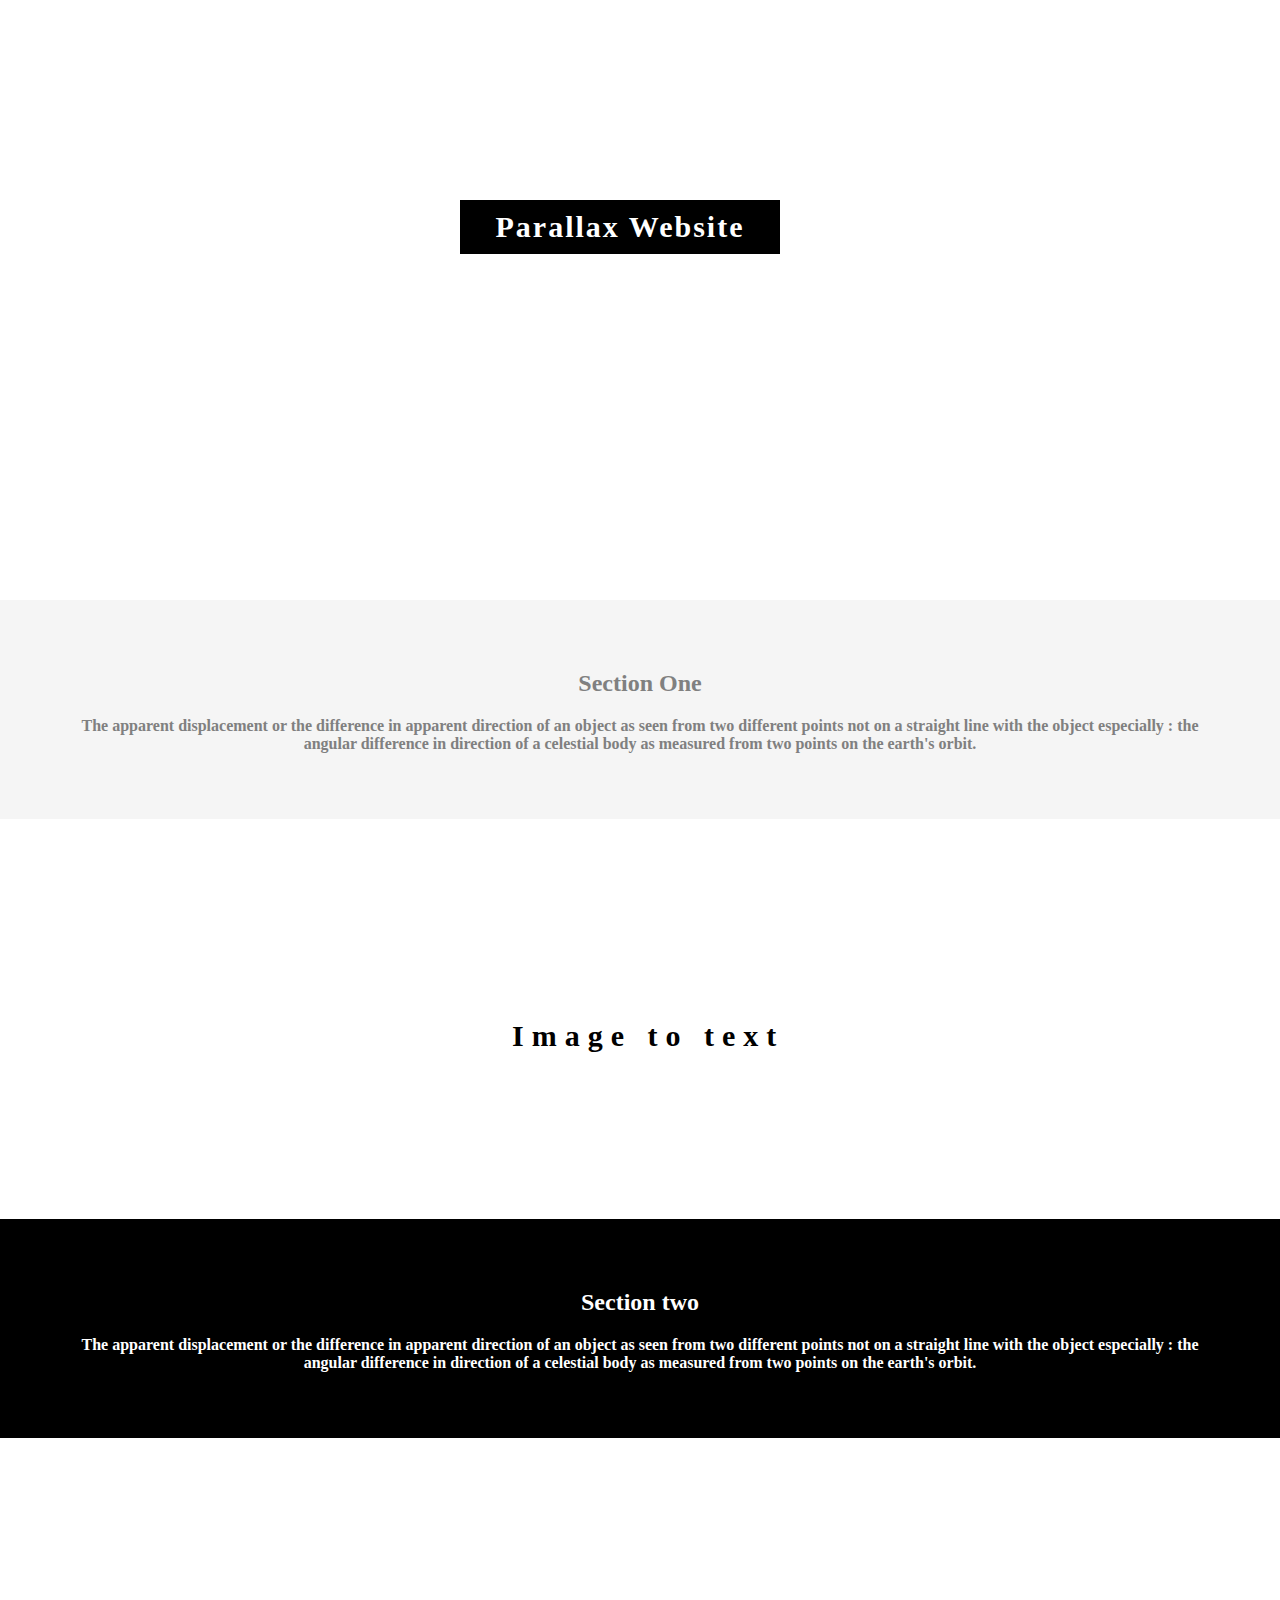
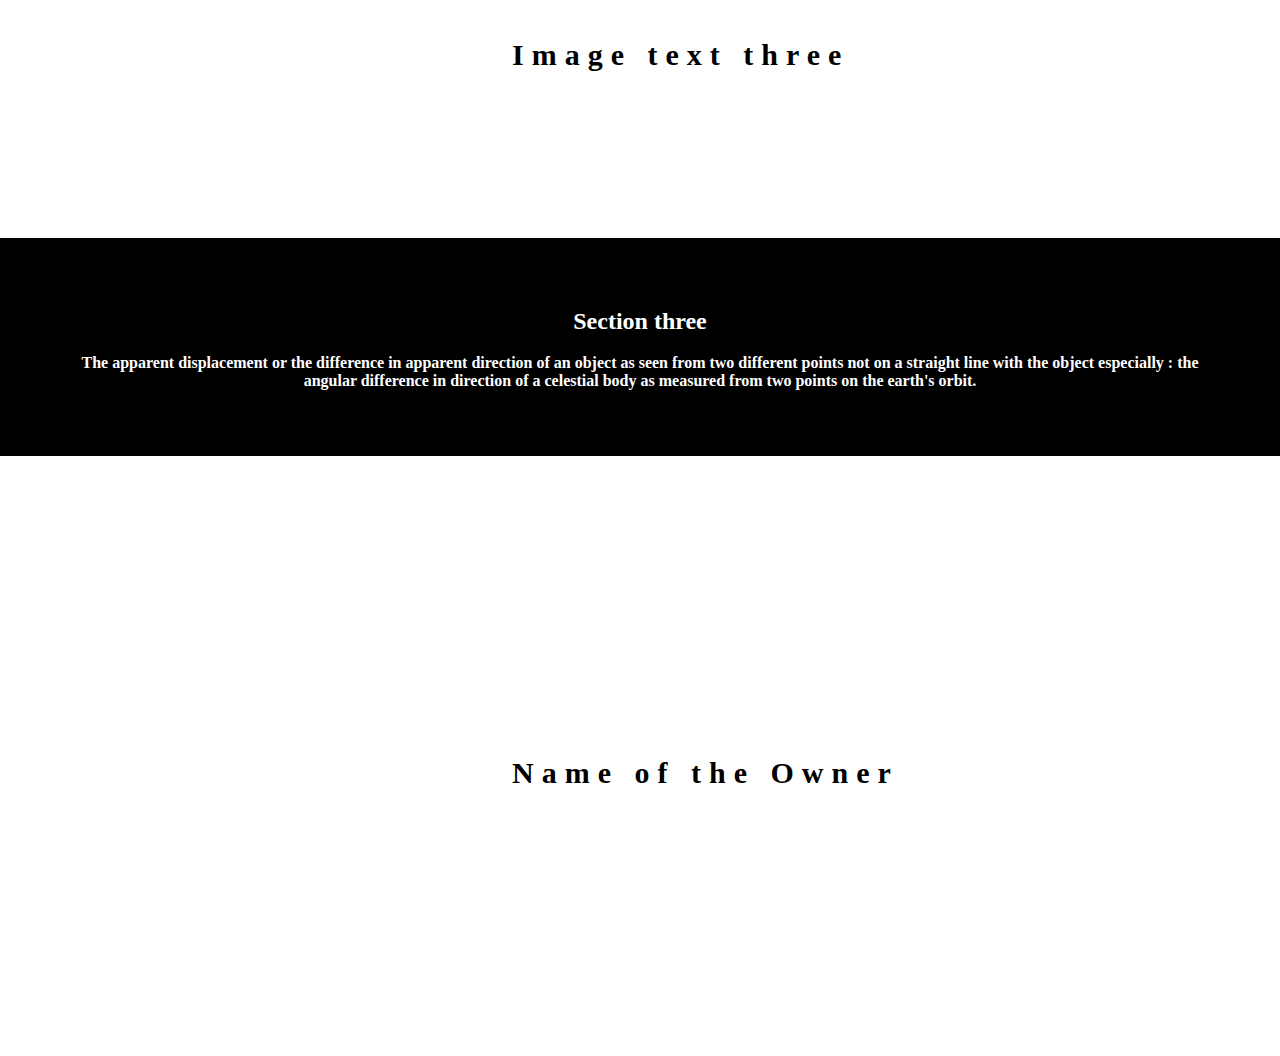
<file: problem1.html>
<!DOCTYPE html>
<html lang="en">

<head>
  <meta charset="utf-8" />
  <meta name="viewport" content="width=device-width,
      initial-scale=1.0" />
  <title>Parallax Website</title>
  <link rel="stylesheet" href="prblm1.css" />
</head>

<body>
  <div class="pimg1">
    <div class="ptext1" style="
      text-align: center;
      border: 3px;
      position: absolute;
      right: 500px;
      width: 300px;
      top: 200px;
      padding: 10px;
      font-size: 30px;
      letter-spacing: 2px;
      background-color: black;
      color: white;" >
      <span class="border">
        Parallax Website</span>
    </div>
  </div>


  <div class="section section-light" style="text-align: center;">
    <h2>Section One</h2>
    <p>
      The apparent displacement or the difference in
      apparent direction of an object as seen from two
      different points not on a straight line with the
      object especially : the angular difference in
      direction of a celestial body as measured from
      two points on the earth's orbit.
    </p>
  </div>

  <div class="pimg2">
    <div class="ptext">
      <span class="border trans">Image to text</span>
    </div>
  </div>

  <div class="section section-dark" style="text-align: center;">
    <h2>Section two</h2>
    <p>
      The apparent displacement or the difference in
      apparent direction of an object as seen from two
      different points not on a straight line with the
      object especially : the angular difference in
      direction of a celestial body as measured from
      two points on the earth's orbit.
    </p>
  </div>

  <div class="pimg3">
    <div class="ptext">
      <span class="border trans">Image text
        three</span>
    </div>
  </div>


  <div class="section section-dark" style="text-align: center;">
    <h2>Section three</h2>
    <p>
      The apparent displacement or the difference in
      apparent direction of an object as seen from two
      different points not on a straight line with the
      object especially : the angular difference in
      direction of a celestial body as measured from
      two points on the earth's orbit.
    </p>
  </div>

  <div class="pimg1">
    <div class="ptext">
      <span class="border">Name of the Owner</span>
    </div>
  </div>
</body>

</html>
</file>
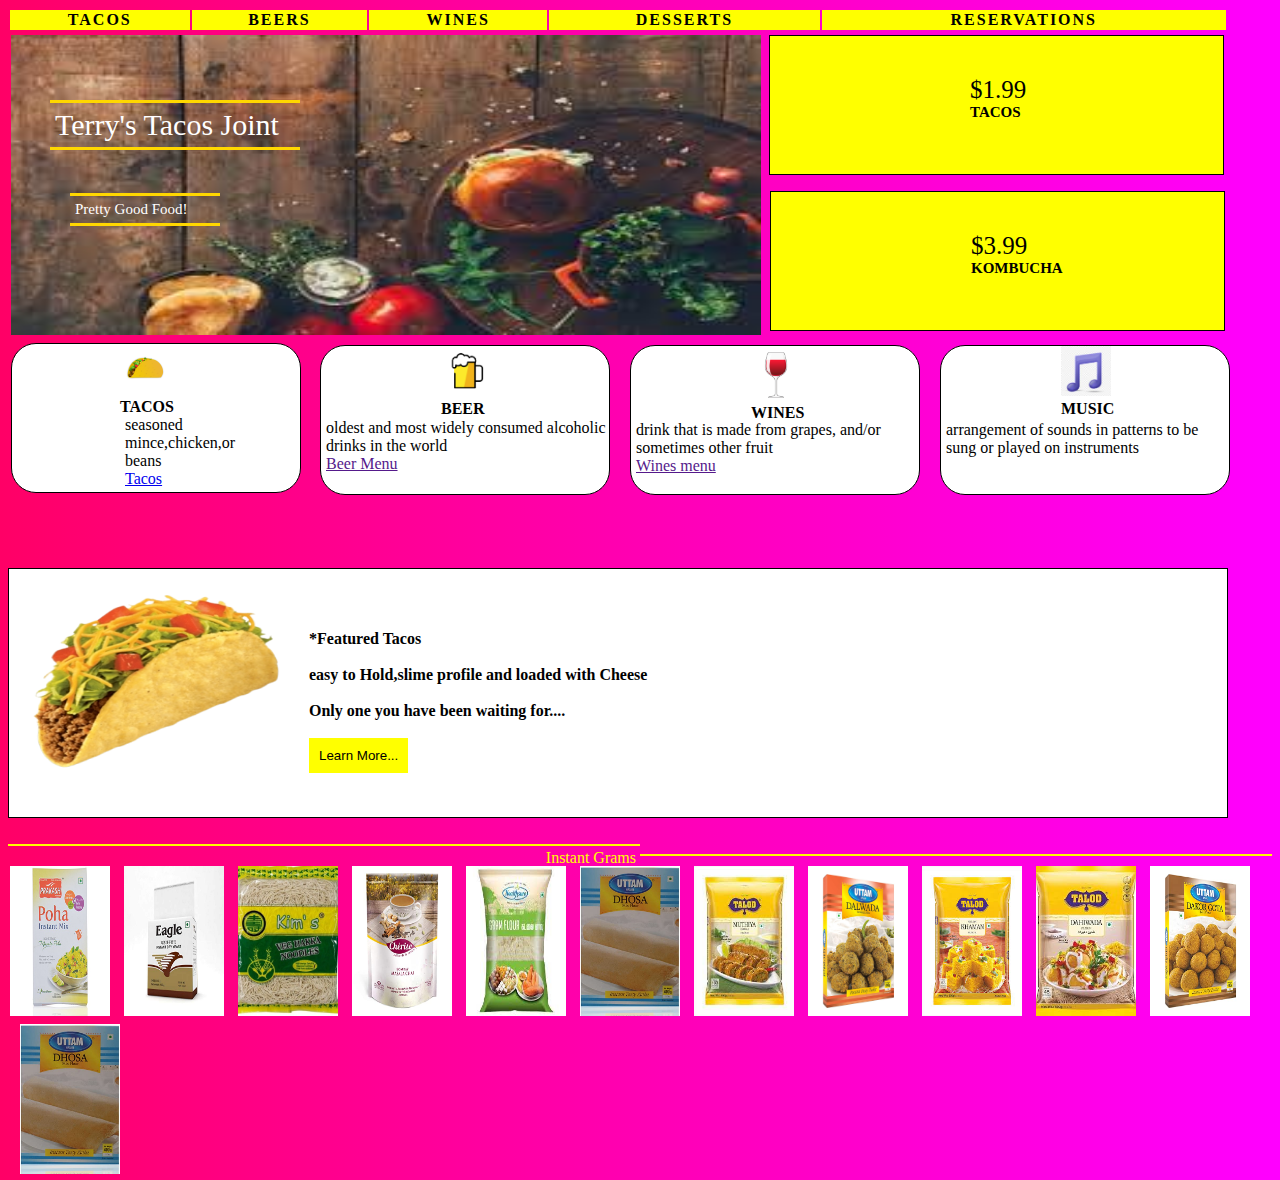
<file: problem2.html>
<!DOCTYPE html>
<html lang="en">

<head>
  <meta charset="utf-8" />
  <meta name="viewport" content="width=device-width,
      initial-scale=1.0" />
  <title>Resturant website</title>
  <link rel="stylesheet" href="prblm2.css" />
</head>

<body>
  <div class="container-one" id="home">
    <table width="1220">
      <tr style="align-content: center; 
      border: 4px; background-color: yellow;
      border-collapse: collapse; letter-spacing: 2px;
        border-right-width: #000; height: 10px;">
        <th>TACOS</th>
        <th>BEERS</th>
        <th>WINES</th>
        <th>DESSERTS</th>
        <th>RESERVATIONS</th>
      </tr>
    </table>
    <table>
      <tr>
        <td>
          <img src="food.jpg" width="750" height="300" style="opacity: 1;">
          <span class="ptext" style=" border-block: 3px solid #FFD700 ; color: white;">
            Terry's Tacos Joint
            <span>
              <span class="ptext2" style=" border-block: 3px solid #FFD700 ; color: white;">
                Pretty Good Food!
              </span>
        <td>
        <td>
          <div style="width: 455px; height: 140px; 
            border: 1px solid #000; align-items: right;
            position: absolute; top: 35px; 
            background-color: yellow;"><span class="dollar">$1.99<br>
              <div style="font-size: 15px;">
                <b>TACOS</b>
              </div>
            </span>
            <div style="width: 455px; height: 140px; 
            border: 1px solid #000; align-items: right;
            position: absolute; top: 155px;
            background-color: yellow;"><span class="dollar">$3.99<br>
                <div style="font-size: 15px;">
                  <b>KOMBUCHA</b>
                </div>
              </span>
            </div>
          </div>
        </td>
      </tr>
      <tr>
        <td>
          <div class="food" style="width:290px;height:150px;
            border:1px solid #000;border-radius: 25px;">
            <span style="position: absolute;  
            left: 120px; ">
              <img src="tacos.png" height="50" width="50"><br><B>TACOS</B>
              <span style="position: absolute; left: 5px;">
                <br>seasoned mince,chicken,or beans
                <a href="tacos.html">
                  <br>Tacos</a>
              </span>
            </span>
          </div>
        </td>
        <div class="drink" style="position: absolute; 
          border:1px solid #000; width: 290px; 
          height: 150px; top: 345px; left: 320px; 
          border-radius: 25px;">
          <span style="position: absolute;  
            left: 120px; ">
            <img src="beer.png" height="50" width="50"><br><B>BEER</B>
          </span>
          <span style="position: absolute; left: 5px; 
            top: 55px;">
            <br>oldest and most widely
            consumed alcoholic drinks in the world
            <a href="">
              <br>Beer Menu</a>
          </span>
        </div>
        <div class="drink2" style="position: absolute; 
          border:1px solid #000; width: 290px; 
          height: 150px; top: 345px; left: 630px;
          border-radius: 25px;">
          <span style="position: absolute;  
            left: 120px; top: 4px;">
            <img src="wine_glass.png" height="50" width="50"><br><B>WINES</B>
          </span>
          <span style="position: absolute; left: 5px; 
            top: 57px;">
            <br> drink that is made from grapes,
            and/or sometimes other fruit
            <a href=""><br>Wines menu</a>
          </span>
        </div>
        <div class="music" style="position: absolute; 
          border:1px solid #000; width: 290px; 
          height: 150px; top: 345px; left: 940px;
          border-radius: 25px;">
          <span style="position: absolute;  
            left: 120px; ">
            <img src="music.jpg" height="50" width="50"><br><B>MUSIC</B>
          </span>
          <span style="position: absolute; left: 5px; 
            top: 57px;">
            <br>arrangement of sounds in patterns to
            be sung or played on instruments</span>
        </div>
      </tr>
    </table>
    <br><br><br><br>
    <div style="width:1220px;height:250px;
      border:1px solid #000;
      background-color: white;">
      <span>
        <br>
        <img src="tacosp-removebg-preview.png" width="300" height="200">
        <span style="position: absolute; 
          top: 630px; "><b>*Featured Tacos<br><br>
            easy to Hold,slime profile and loaded
            with Cheese<br><br>
            Only one you have been waiting for....</b>
          <br><br><button class="block-yellow">
            Learn More...</button>
        </span>
      </span>
    </div>
    <br>
    <hr class="line1" style="width:50%; height:2px;
      border-width:0;color:yellow;
      background-color:yellow; margin-left: 0;"><span>
    </span>
    <hr class="line">
    <div class="row">
      <div class="column">
        <img src="food1.jpg" alt="Snow"
          style="width:100px; height: 150px;">
      </div>
      <div class="column">
        <img src="food2.jpg" alt="Forest"
          style="width:100px; height: 150px;
          margin-left: 10px;">
      </div>
      <div class="column">
        <img src="food3.jpg" alt="Mountains"
          style="width:100px; height: 150px;
          margin-left: 10px;">
      </div>
      <div class="column">
        <img src="food4.jpg" alt="Mountains"
          style="width:100px; height: 150px;
          margin-left: 10px;">
      </div>
      <div class="column">
        <img src="food5.jpg" alt="Mountains"
          style="width:100px; height: 150px;
          margin-left: 10px;">
      </div>
      <div class="column">
        <img src="food6.jpg" alt="Mountains"
          style="width:100px; height: 150px;
          margin-left: 10px;">
      </div>
      <div class="column">
        <img src="food7.jpg" alt="Mountains"
          style="width:100px; height: 150px;
          margin-left: 10px;">
      </div>
      <div class="column">
        <img src="food8.jpg" alt="Mountains"
          style="width:100px; height: 150px;
          margin-left: 10px;">
      </div>
      <div class="column">
        <img src="food9.jpg" alt="Mountains"
          style="width:100px; height: 150px;
          margin-left: 10px;">
      </div>
      <div class="column">
        <img src="food10.jpg" alt="Mountains"
          style="width:100px; height: 150px;
          margin-left: 10px;">
      </div>
      <div class="column">
        <img src="food11.jpg" alt="Snow"
          style="width:100px; height: 150px; 
          margin-left: 10px;">
      </div>
      <div class="column">
        <img src="food6.jpg" alt="Mountains"
          style="width:100px; height: 150px;
          margin-left: 10px;">
      </div>
    </div>
  </div>
</body>

</html>
</file>
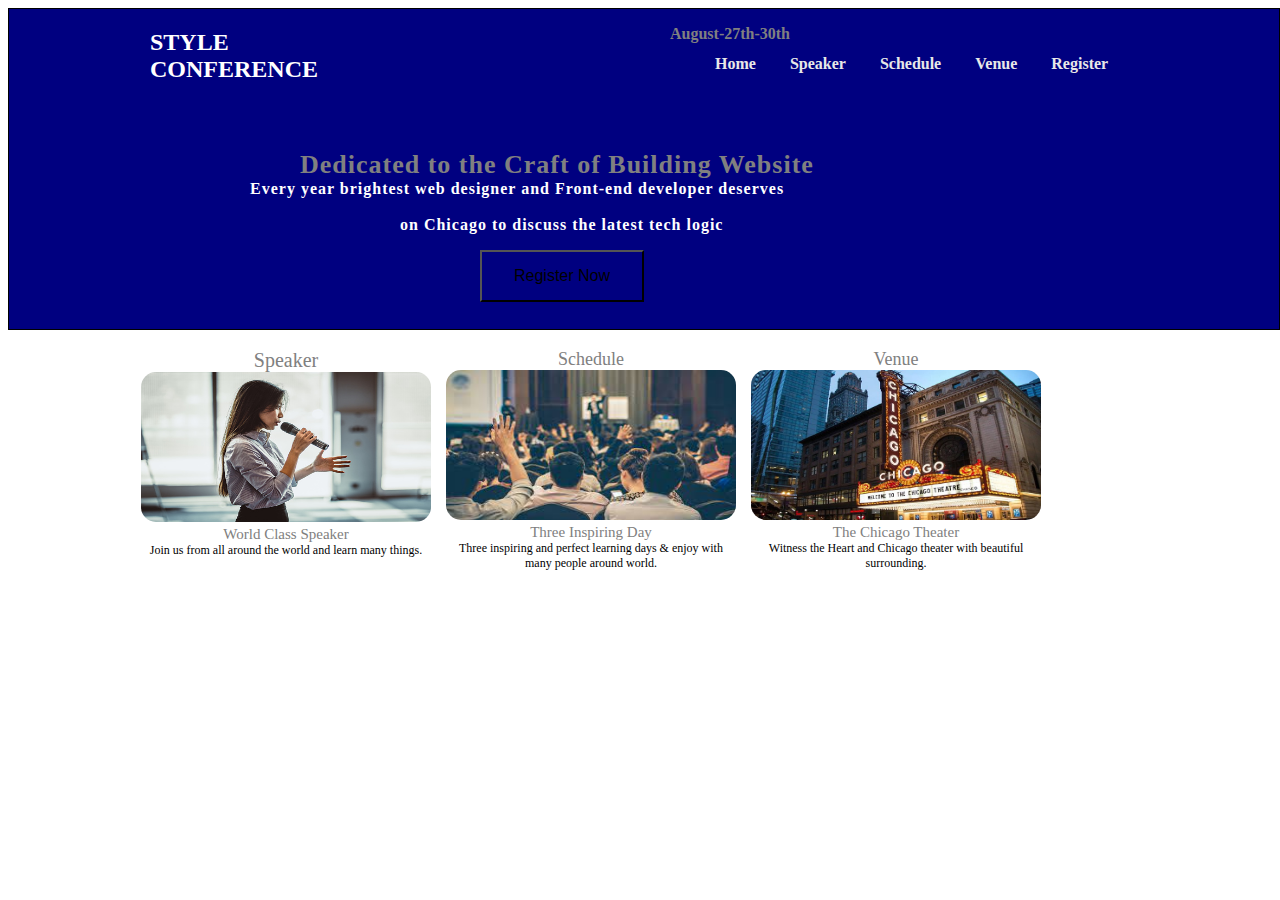
<file: problem3.html>
<!DOCTYPE html>
<html lang="en">

<head>
  <meta charset="utf-8" />
  <meta name="viewport" content="width=device-width,
      initial-scale=1.0" />
  <title>Event Website</title>
  <link rel="stylesheet" href="prblm3.css" />
</head>

<body>
  <div style="width:1270px; height:320px;
    border:1px solid #000;
    background-color: #000080;">
    <h2>
      <div style="position: absolute;
        left: 150px; color: white;">
        STYLE<br>
        CONFERENCE</div>
    </h2>
  </div>
  <div style="position: absolute; left: 670px;
    top: 25px;font-size: 16px;
    font-weight: 600; color: grey;">
    August-27th-30th
  </div>
  <header class="header" 
    style="position: absolute;">
    <div class="container">
      <div class="row justify-content-between
        -align-items-center">
        <nav class="nav">
          <ul>
            <li><a href="problem3.html">Home</a></li>
            <li><a href="speaker.html">Speaker</a> 
            </li>
            <li><a href="schedule.html">
              Schedule</a></li>
            <li><a>Venue</a></li>
            <li><a href="register.html">Register</a>
            </li>
          </ul>
        </nav>
      </div>
    </div>
  </header>
  <span style="position: absolute; top: 150px; left: 300px;
    font-size: 26px;
    font-weight: 600; color: grey; letter-spacing: 1px; 
    ">Dedicated to the Craft of Building Website
    <br>
  </span>
  <span style="position: absolute; top: 180px; left:250px;
    font-size: 16px;
    font-weight: 600; color: white; letter-spacing: 1px; font-family:Georgia, serif;
    ">Every year brightest web designer and Front-end developer deserves <br><br> <span
      style="position: absolute; left: 150px;">
      on Chicago to discuss the latest tech logic</span>
  </span>
  <button class="press" type="button"
    onclick="alert('Please Register')"
    style=" padding: 15px 32px; font-size: 16px; 
    position: absolute; left: 480px; top: 250px; 
    background-color:transparent">Register
    Now
  </button>
  <br>
  <div class="row">
    <div class="oneblock" 
      style="position: absolute;
      border:1px solid #FFFFFF; width: 290px; 
      height: 217px; left: 140px;">
      <div class="ph1">
        <div style="font-size: 20px; 
          text-align: center;color: grey;">
          Speaker
        </div>
        <img src="girl1.jpg" 
          height="150" width="290"
          style="border-radius: 15px;">
        <div style="font-size: 15px; 
          text-align: center;color: grey;">
          World Class Speaker<br>
          <div style="color: black; 
            font-size: 12px;">
            Join us from all around the world 
            and learn many things.
          </div>
        </div>
      </div>
    </div>
    <div class="oneblock" 
      style="position: absolute;
      border:1px solid #FFFFFF; width: 290px; 
      left: 445px; height: 217px;"
      <div class="ph1">
        <span>
        <div style="font-size: 18px; 
          text-align: center;
          color: grey;">        
          Schedule
        </div>
        <img src="session.jpg" height="150"
          width="290" style="border-radius: 15px;">
        <div style="font-size: 15px; 
          text-align: center;color: grey;">
          Three Inspiring Day<br>
          <div style="color: black; 
            font-size: 12px;">
            Three inspiring and perfect learning 
            days & enjoy with many people around 
            world.
          </div>
        </div>
        </span>
      </div>
    </div>
    <div class="oneblock" 
      style="position: absolute;
      border:1px solid #FFFFFF; width: 290px; 
      height: 217px; left: 750px;"
      <div class="ph1">
        <div style="font-size: 18px; 
          text-align: center;color: grey;">
          Venue</div>
        <img src="venues.jpg" height="150"
          width="290"
          style="border-radius: 15px;">
        <div style="font-size: 15px; 
          text-align: center;color: grey;">
          The Chicago Theater<br>
          <div style="color: black; 
            font-size: 12px;">
            Witness the Heart and Chicago 
            theater with beautiful surrounding.
          </div>
        </div>
      </div>
    </div>
  </div>
  
</body>

</html>
</file>
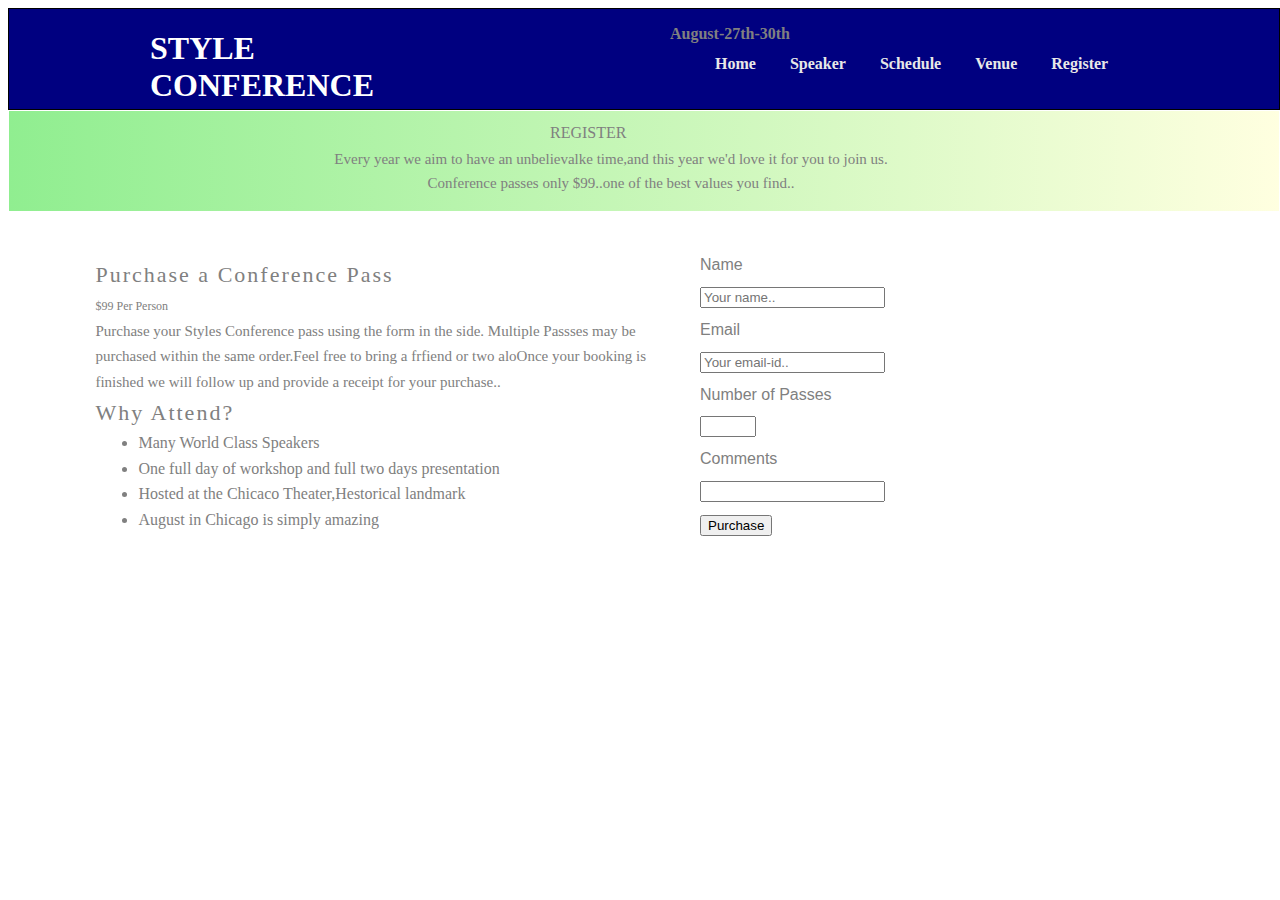
<file: register.html>
<!DOCTYPE html>
<html lang="en">

<head>
  <meta charset="utf-8" />
  <meta name="viewport" content="width=device-width,
      initial-scale=1.0" />
  <title>Event Website</title>
  <link rel="stylesheet" href="prblm3.css" />
</head>

<body>
  <div style="width:1270px; height:100px;
    border:1px solid #000;
    background-color: #000080; ">
    <h1>
      <div style="position: absolute; 
        left: 150px; color: white;">
        STYLE<br>
        CONFERENCE</div>
    </h1>
  </div>
  </div>
  <div style="position: absolute; left: 670px;
    top: 25px;font-size: 16px;
    font-weight: 600; color: grey;">
    August-27th-30th
  </div>
  <header class="header" style="position: absolute;">
    <div class="container">
      <div class="row justify-content-between
        -align-items-center">
        <nav class="nav">
          <ul>
            <li><a href="problem3.html">Home</a></li>
            <li><a href="speaker.html">Speaker</a>
            </li>
            <li><a href="schedule.html">
                Schedule</a></li>
            <li><a>Venue</a></li>
            <li><a href="register.html">Register</a>
            </li>
          </ul>
        </nav>
      </div>
    </div>
  </header>
  <div style="width:1270px; height:100px;
    border:1px solid white;
    background: linear-gradient(to right, 
    #90ee90 0%, #FFFFE0 100%)">
    <div style="position: absolute; color: grey; 
      left: 550px;  top: 120px; line-height: 1.6;">
      REGISTER<br>
      <div style="position: absolute;
        border:1px solid transparent; width: 700px; 
        height: 200px; left: -290px;">
        <div style="color: grey; 
          font-size: 15px; text-align: center; ">
          Every year we aim to have an unbelievalke
          time,and this year we'd love it for you
          to join us.<br>Conference passes only 
          $99..one of the best values you find..
        </div>
      <div>
    </div>
  </div>
  <div style="width:600px; height:310px; 
    position: absolute; top: 120px;right: -70px;
     border:1px solid white;">
    <p>
          <span style="font-size: 22px; 
        letter-spacing: 2px; color: grey;">
            Purchase a Conference Pass</span><br>
          <span style="font-size: 12px; color:grey
        letter-spacing: 1px;">$99 Per Person</span>
          <br>
          <span style="font-size: 15px;">
            Purchase your Styles Conference pass
            using the form in the side.
            Multiple Passses
            may be purchased within the same
            order.Feel
            free to bring a frfiend or two aloOnce 
            your booking is finished we will follow 
            up and provide a receipt for your 
            purchase..</span>
          <br><span style="font-size: 22px; 
        letter-spacing: 2px;">Why Attend?</span>
        <table style="position: absolute; 
         top:170px;">
          <tr>
            <td>
              <ul style="list-style-type: disc;">
                <li>Many World Class Speakers</li>
                <li>One full day of workshop and 
                  full two days presentation</li>
                <li>Hosted at the Chicaco 
                  Theater,Hestorical landmark</li>
                <li>August in Chicago is simply 
                  amazing</li>
              </ul>
            </td>
          </tr>
        </table>
    </p>
  </div>
  <form class="register" >
    <label for="fname">Name</label>
      <input type="text" 
        placeholder="Your name.." reuired>
    <label for="email">Email</label>
    <input type="text"  
      placeholder="Your email-id.." required>
    <label>Number of Passes</label>
    <input type="number" max="10" min="1">
    <label>Comments</label>
    <input type="text">
    <input type="submit" value="Purchase">
  </form>
</body>

</html>
</file>
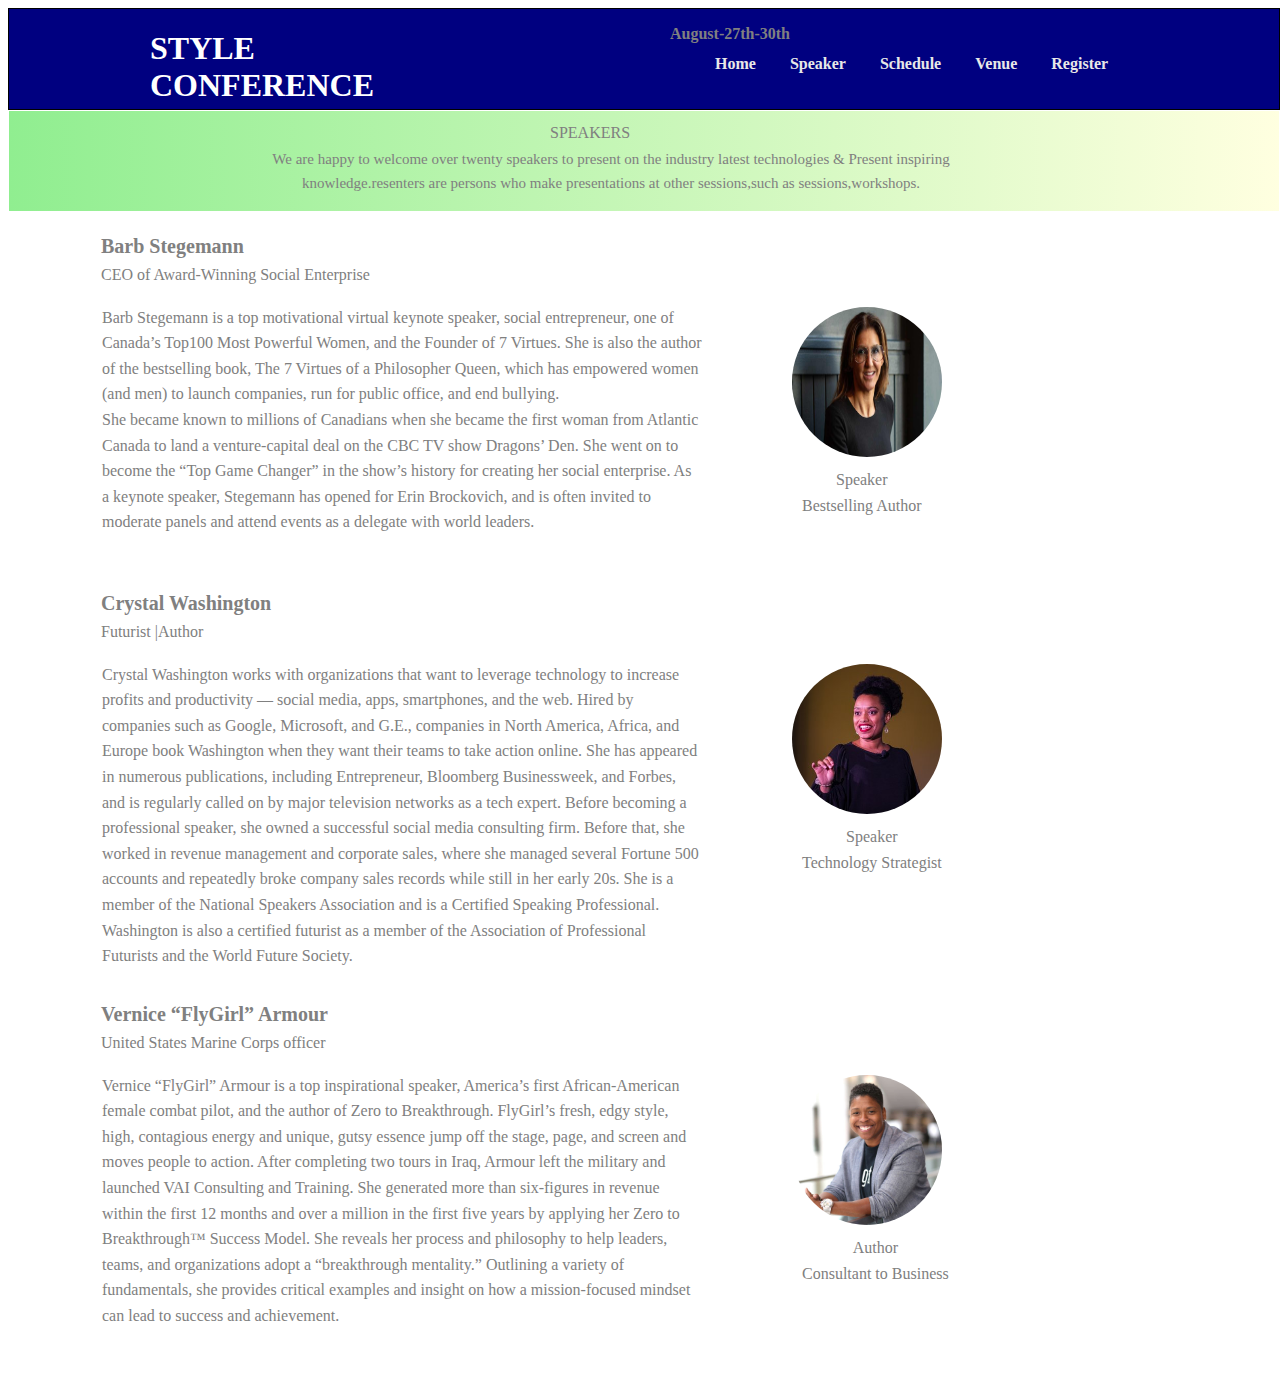
<file: speaker.html>
<!DOCTYPE html>
<html lang="en">

<head>
  <meta charset="utf-8" />
  <meta name="viewport" content="width=device-width,
      initial-scale=1.0" />
  <title>Event Website</title>
  <link rel="stylesheet" href="prblm3.css" />
</head>

<body>
  <div style="width:1270px; height:100px;
    border:1px solid #000;
    background-color: #000080; ">
    <h1>
      <div style="position: absolute; 
        left: 150px; color: white;">
        STYLE<br>
        CONFERENCE</div>
    </h1>
  </div>
  </div>
  <div style="position: absolute; left: 670px;
    top: 25px;font-size: 16px;
    font-weight: 600; color: grey;">
    August-27th-30th
  </div>
  <header class="header" style="position: absolute;">
    <div class="container">
      <div class="row justify-content-between
        -align-items-center">
        <nav class="nav">
          <ul>
            <li><a href="problem3.html">
              Home</a></li>
            <li><a href="speaker.html">Speaker</a>
            </li>
            <li><a href="schedule.html">
                Schedule</a></li>
            <li><a>Venue</a></li>
            <li><a href="contact.php">Register</a>
            </li>
          </ul>
        </nav>
      </div>
    </div>
  </header>
  <div style="width:1270px; height:100px;
    border:1px solid #FFFFFF;
     background: linear-gradient(to right, 
    #90ee90 0%, #FFFFE0 100%)">
    <div style="position: absolute; color: grey;
      left: 550px; top: 120px; line-height: 1.6;">
      SPEAKERS<br>
      <div style="position: absolute;
        border:1px solid transparent; width: 700px; 
        height: 200px; left: -290px;">
        <div style="color: grey; 
          font-size: 15px; text-align: center; ">
          We are happy to welcome over twenty
          speakers to present on the industry latest
          technologies & Present inspiring
          knowledge.resenters are persons who make
          presentations at other sessions,such as
          sessions,workshops.
        </div>
        <div>
        </div>
      </div>
      <div style="width:1000px; height:350px;
        border:1px solid white; 
        position: absolute; 
        left: -450px; top: 93px;">
        <div>
          <p>
            <span style="font-size: 20px;">
              <b> Barb Stegemann</b></span><br>
            CEO of Award-Winning Social Enterprise
            <br>
            <div style="width:600px; height:250px;
        border:1px solid white;">
              Barb Stegemann is a top motivational 
              virtual keynote speaker, social 
              entrepreneur, one of Canada’s Top100 
              Most Powerful Women, and the Founder 
              of 7 Virtues. She is also the 
              author of the bestselling book, The 
              7 Virtues of a Philosopher Queen, 
              which has empowered women (and men) 
              to launch companies, run for public 
              office, and end bullying.<br>
              She became known to millions of 
              Canadians when she became the first 
              woman from Atlantic Canada to land a 
              venture-capital deal on the CBC TV 
              show Dragons’ Den. She went on to 
              become the “Top Game Changer” in the 
              show’s history for creating her 
              social enterprise. As a keynote 
              speaker, Stegemann has opened for 
              Erin Brockovich, and is often 
              invited to moderate panels and 
              attend events as a delegate with 
              world leaders.
            </div>
          <div style="width:200px; height:250px;
            border:1px solid white;
            position: absolute; 
            left: 650px; top: 92px;">
            <img src="speaker1.jpg" height="150"
            width="150" style="position: absolute;
            left: 40px; border-radius: 50%;">
            <span style="position: absolute; 
              top: 160px; left: 50px; 
              text-align: center;">
              Speaker<br>
              Bestselling Author</span>
          </div>
          </p>
        </div>  
      </div>
      <div style="width:1000px; height:400px;
        border:1px solid white;
        position: absolute; 
        left: -450px; top: 450px;">
        <div>
          <p>
            <span style="font-size: 20px;">
              <b> Crystal Washington</b></span><br>
            Futurist |Author
            <br>
            <div style="width:600px; height:250px;
              border:1px solid white;">
              Crystal Washington works with organizations that want to leverage technology to increase profits and productivity — social media, apps, smartphones, and the web. Hired by companies such as Google, Microsoft, and G.E., companies in North America, Africa, and Europe book Washington when they want their teams to take action online.
She has appeared in numerous publications, including Entrepreneur, Bloomberg Businessweek, and Forbes, and is regularly called on by major television networks as a tech expert. Before becoming a professional speaker, she owned a successful social media consulting firm. Before that, she worked in revenue management and corporate sales, where she managed several Fortune 500 accounts and repeatedly broke company sales records while still in her early 20s. She is a member of the National Speakers Association and is a Certified Speaking Professional. Washington is also a certified futurist as a member of the Association of Professional Futurists and the World Future Society.

            </div>
          <div style="width:200px; height:250px;
            border:1px solid white;
            position: absolute; 
            left: 650px; top: 92px;">
            <img src="speaker2.jpg" height="150"
            width="150" style="position: absolute;
            left: 40px; border-radius: 50%;">
            <span style="position: absolute; 
              top: 160px; left: 50px; 
              text-align: center;">
              Speaker<br>
              Technology Strategist</span>
          </div>
          </p>
        </div>
        <div style="width:1000px; height:400px;
        border:1px solid white; 
        position: absolute; 
        left: -1px; top: 410px;">
        <div>
          <p>
            <span style="font-size: 20px;">
              <b>Vernice “FlyGirl” Armour</b>
            </span><br>
            United States Marine Corps officer
            <br>
            <div style="width:600px; height:250px;
              border:1px solid white;">
              Vernice “FlyGirl” Armour is a top inspirational speaker, America’s first African-American female combat pilot, and the author of Zero to Breakthrough. FlyGirl’s fresh, edgy style, high, contagious energy and unique, gutsy essence jump off the stage, page, and screen and moves people to action.
After completing two tours in Iraq, Armour left the military and launched VAI Consulting and Training. She generated more than six-figures in revenue within the first 12 months and over a million in the first five years by applying her Zero to Breakthrough™ Success Model. She reveals her process and philosophy to help leaders, teams, and organizations adopt a “breakthrough mentality.” Outlining a variety of fundamentals, she provides critical examples and insight on how a mission-focused mindset can lead to success and achievement.

            </div>
          <div style="width:200px; height:250px;
            border:1px solid white; 
            position: absolute; 
            left: 650px; top: 92px;">
            <img src="speaker3.jpg" height="150"
            width="150" style="position: absolute;
            left: 40px; border-radius: 50%;">
            <span style="position: absolute; 
              top: 160px; left: 50px; 
              text-align: center;">
              Author<br>
              Consultant to Business</span>
          </div>
          </p>
        </div>
        
      </div>
      </div>
      
</body>

</html>
</file>
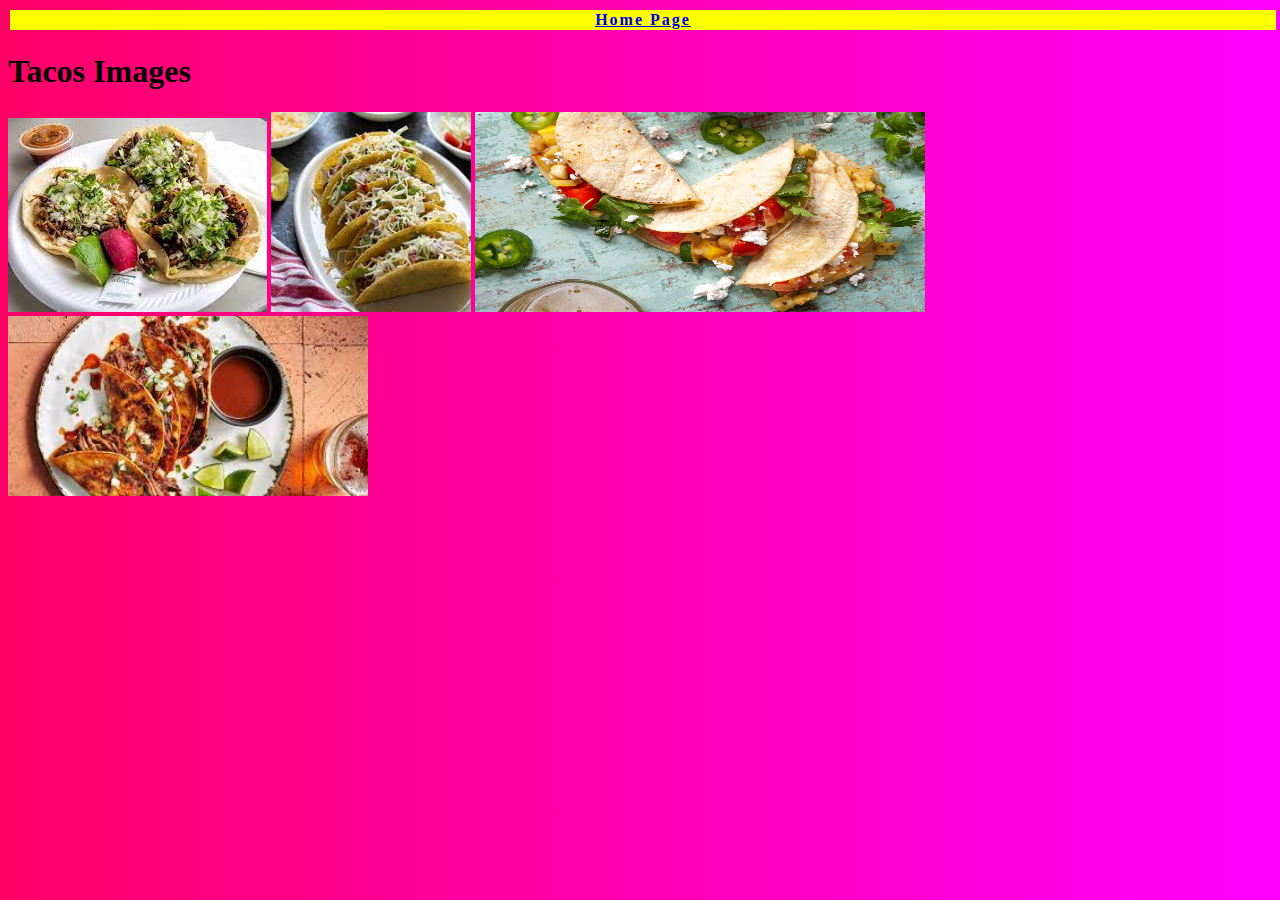
<file: tacos.html>
<!DOCTYPE html>
<html lang="en">

<head>
  <meta charset="utf-8" />
  <meta name="viewport" content="width=device-width,
      initial-scale=1.0" />
  <title>Tacos</title>
  <link rel="stylesheet" href="prblm2.css" />
</head>

<body>
  <table width="1270" >
      <tr style="align-content: center; 
      border: 4px; background-color: yellow;
      border-collapse: collapse; letter-spacing: 2px; 
        border-right-width: #000; height: 10px;">
        <th><a href="problem2.html">Home Page</a></th>
      </tr>
    </table>
  <h1>Tacos Images</h1>
  <img src="tacos/1t.jpg">
  <img src="tacos/2t.jpg" width="200">
  <img src="tacos/3t.jpg" width="450" height="200">
  <img src="tacos/4t.jpg" height="180">

</body>

</html>
</file>
<file: prblm1.css>
body{
  margin: 0;
  font-size: 16px;
  font-weight: 600;
}

.pimg1, .pimg2, .pimg3{
    position: relative;
    background-position: center;
    background-size: cover;
    
}

.pimg1{
  background-image:
    url('https://images.unsplash.com/photo-1659221483861-2957e5e5726a?ixlib=rb-1.2.1&ixid=MnwxMjA3fDB8MHxlZGl0b3JpYWwtZmVlZHwyNHx8fGVufDB8fHx8&auto=format&fit=crop&w=500&q=60');
    height: 600px;
  
}

.pimg2{
    background-image:
      url('https://images.unsplash.com/photo-1659217781456-da22969db783?ixlib=rb-1.2.1&ixid=MnwxMjA3fDB8MHxlZGl0b3JpYWwtZmVlZHwyOXx8fGVufDB8fHx8&auto=format&fit=crop&w=500&q=60');
    height: 400px;
}

.pimg3{
    background-image:
      url('https://images.unsplash.com/photo-1659221207851-1dcfc8b7240a?ixlib=rb-1.2.1&ixid=MnwxMjA3fDB8MHxlZGl0b3JpYWwtZmVlZHwzM3x8fGVufDB8fHx8&auto=format&fit=crop&w=500&q=60');
    height: 400px;
}

.section{
    text-align: center;
    padding: 50px 80px;
}
.section-light{
    background-color: whitesmoke;
    color: gray;
}
.section-dark{
    background-color: black;
    color: white;
}
.ptext{
    position: absolute;
    top: 50%;
    width: 100%;
    left: 40%;
    font-size: 30px;
    letter-spacing: 8px;
}
</file>
<file: prblm2.css>
body{
  height: 100px;
    background: linear-gradient(to right, #FF0066 0%, #FF00FF 100%)
}
.ptext{
  position: absolute;
  left:50px;
  top:100px;
  width: 250px;
  padding: 5px;
  font-size:30px;
}
.ptext2{
  border:1px;
  position: absolute;
  left:20px;
  top:90px;
  width: 150px;
  padding: 5px;
  font-size:15px;
}
.img2{
  position: absolute;
  left:300px;
  
}

.food{
  background-color: white;
}

.drink{
  background-color:white;
}

.drink2{
  background-color:white;
}

.music{
  background-color:white;
}
.dollar{
  font-size: 25px;
  position:absolute;
  top: 40px;
  left: 200px;
}

.line1 {
    border: none;
    color: black;
    overflow: visible;
    text-align: right;
    height: 5px;
}

.line1:after {
    content: 'Instant Grams';
    padding: 0 4px;
    position: relative;
    top: 5px;
}
.line{
  width:50%; 
  height:2px;
  border-width:0;
  color:yellow;
  background-color:yellow; 
  margin-right: 0;
}

.block-yellow{
  text-align: center;
  border: 3px;
  position: absolute;
  background-color: yellow;
  color: black;
  padding: 10px;
}
* {
  box-sizing: border-box;
}

.column {
  float: left;
  padding: 2px;
}

.row::after {
  content: "";
  clear: both;
  display: table;
}
</file>
<file: prblm3.css>
.header{
    position: absolute;
    left: 670px;
    top: 30px;
    
}

.header .fixed{
    background-color: #ffffff;
    position: fixed;
}

.header .nav-toggle{
    width: 40px;
    height: 34px;
    border: 1px solid #ffffff;
    border-radius: 3px;
    cursor: pointer;
    display: flex;
    align-items: center;
    justify-content: center;
    transition: all 0.5s ease;
}
.header .fixed .nav-toggle{
    border-color: #000000;
}
header .nav{
    padding: 0 15px;
}
.header .nav ul{
    list-style: none;
    margin: 0;
    padding: 0;
}
.header .nav ul li{
    display: inline-block;
    margin-left: 30px;
}
.header .nav ul li a{
    text-decoration: none;
    font-size: 16px;
    font-weight: 600;
    color:#E8E8E8;
    padding: 25px 0;
    display: block;
}
.header .fixed .nav ul li a{
    color: #000000;
}

.oneblack{
  position: absolute; 
  border:1px solid #000; 
  width: 290px; 
  height: 150px;  
  border-radius: 25px;
  
}

.register{
  position:absolute;
  top:130px;
  left:150px;
}
label {
  display: block;
  font: 1rem 'Fira Sans', sans-serif;
}

input,
label {
    margin: .4rem 0;
}
 
.scheduletb{
  position:absolute;
  top:100px;
  left:-100px;
  border-collapse: separate;
  border-spacing: 20px 10px;
  width: 150px;
  padding: 5px;
}
</file>
